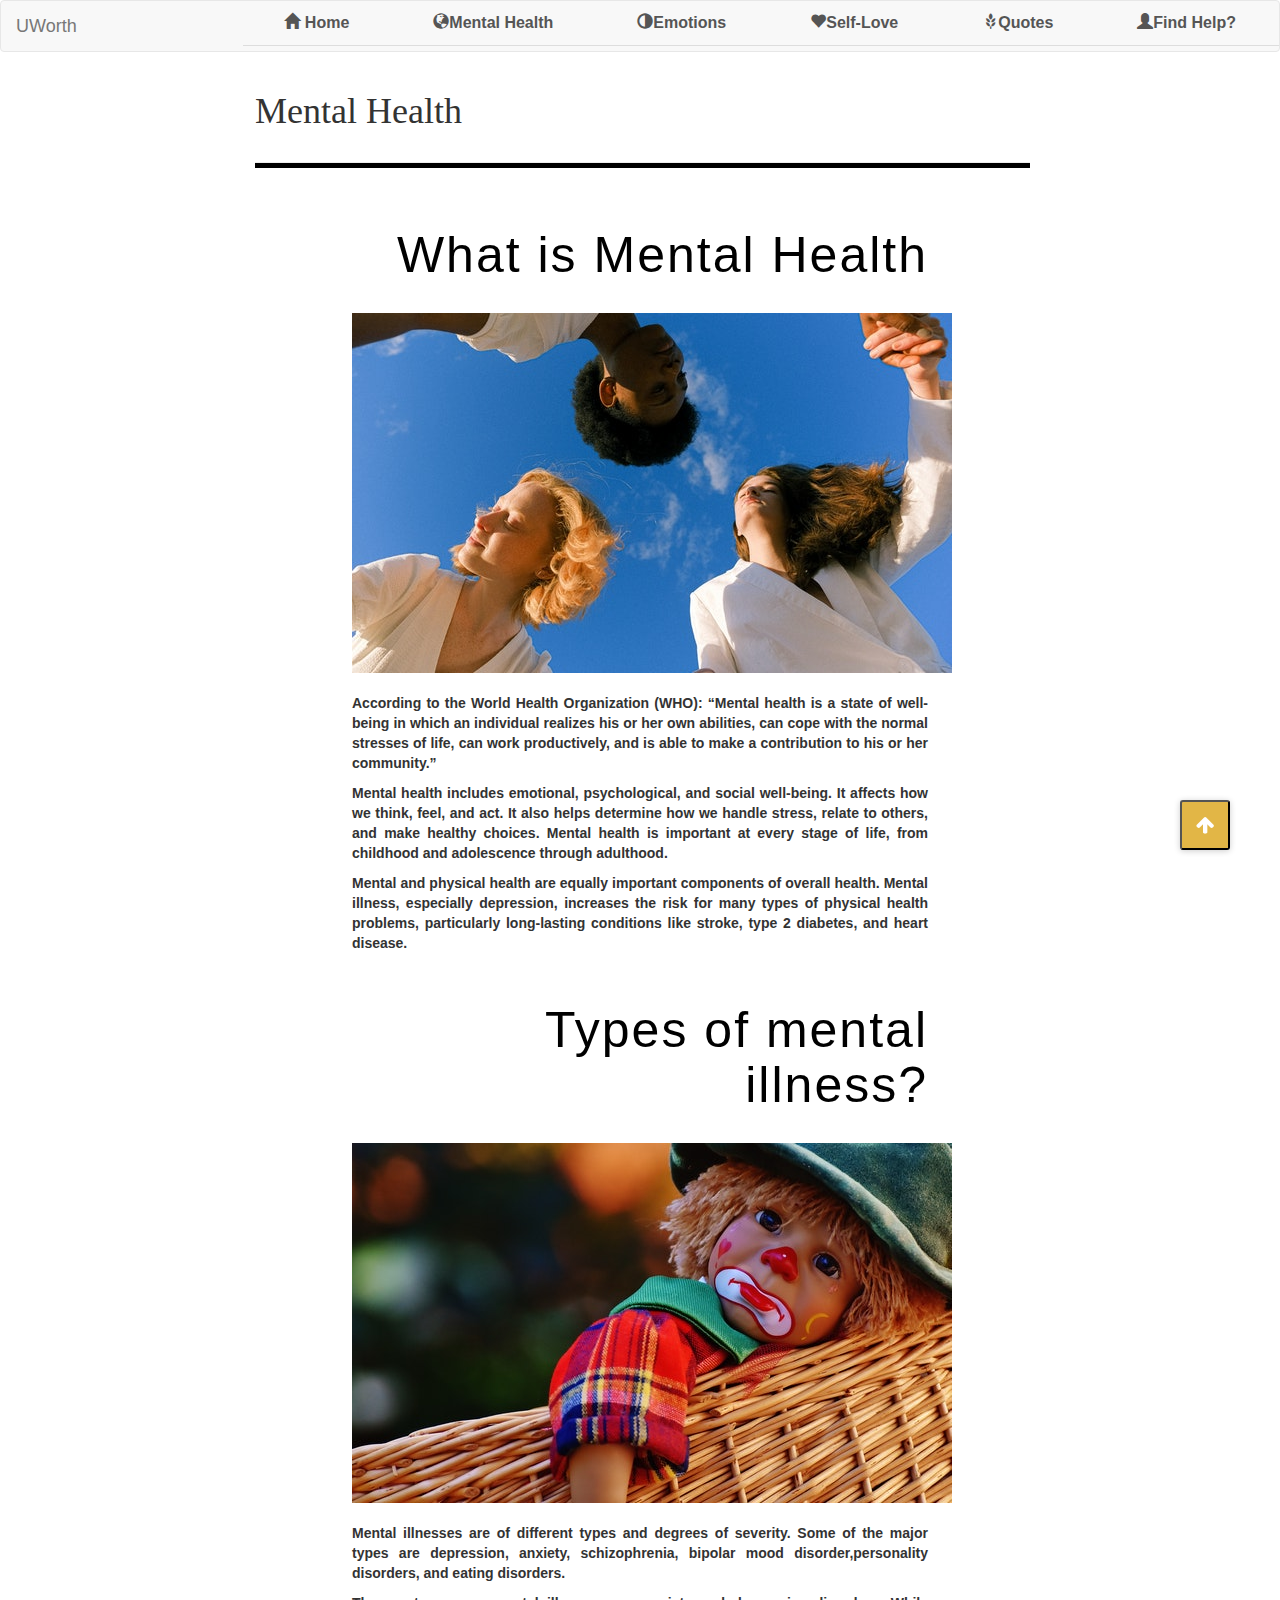
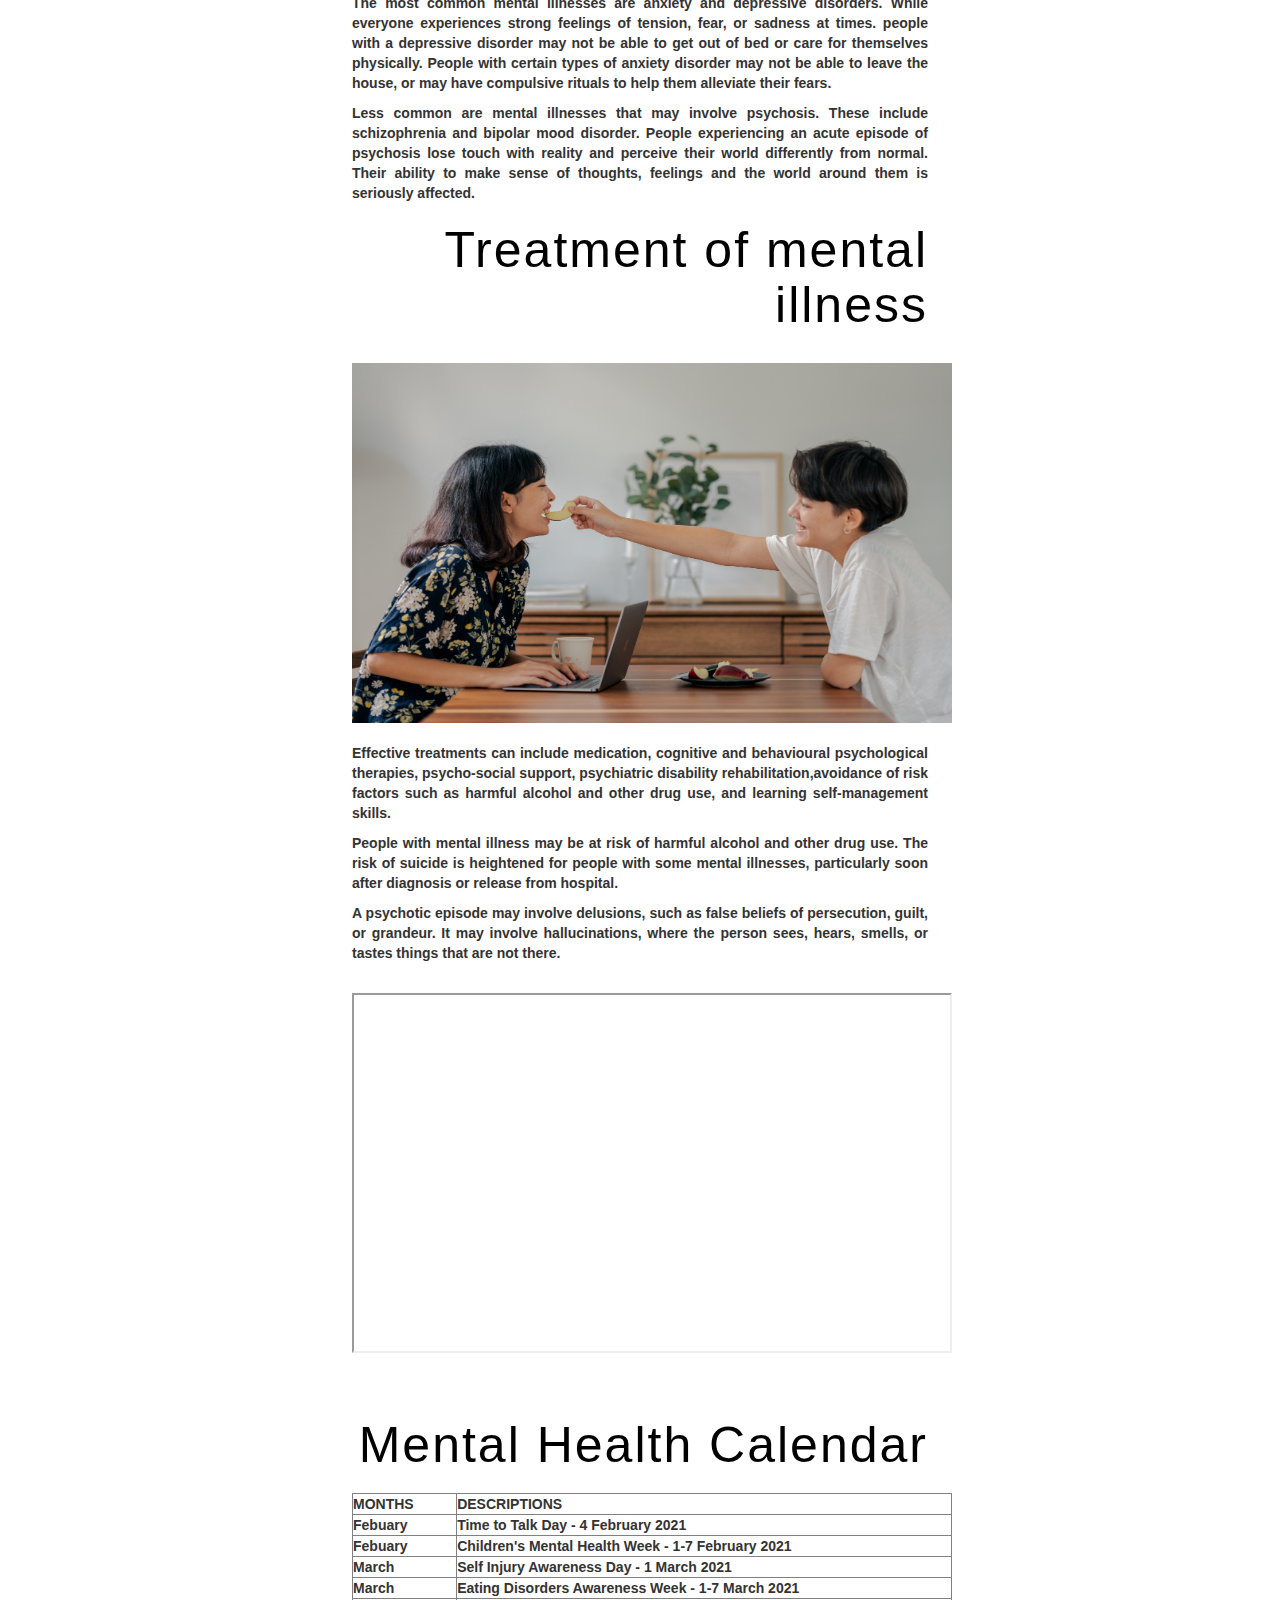
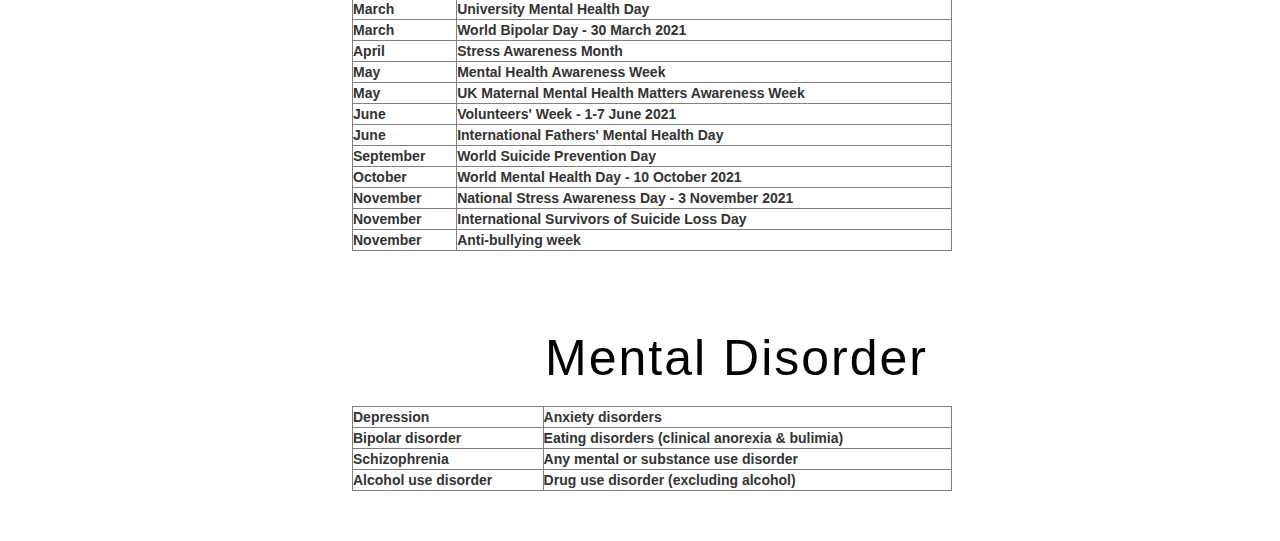
<file: menu1.html>
<!DOCTYPE html>
<html>
<head>
	<title></title>
	<link rel="stylesheet" href="style.css">
 	<meta charset="utf-8">
	<meta name="viewport" content="width=device-width, initial-scale=1">
 	<link rel="stylesheet" href="https://cdnjs.cloudflare.com/ajax/libs/font-awesome/4.7.0/css/font-awesome.min.css">
	<link rel="stylesheet" href="https://maxcdn.bootstrapcdn.com/bootstrap/3.4.1/css/bootstrap.min.css">
    <script src="https://ajax.googleapis.com/ajax/libs/jquery/3.5.1/jquery.min.js"></script>
  	<script src="https://maxcdn.bootstrapcdn.com/bootstrap/3.4.1/js/bootstrap.min.js"></script>
</head>
<body>

<nav class="navbar navbar-default">

  <div class="navbar-header">
    <a href="index.html" class="navbar-brand">UWorth</a>

    <button type="button" class="navbar-toggle" 
            data-toggle="collapse" data-target="#mynav">
        <span class="icon-bar"></span>
        <span class="icon-bar"></span>
        <span class="icon-bar"></span>
    </button>
  </div>
  
  <!-- 選單 -->
  <div id="mynav" class="navbar-collapse collapse">
    <ul class=" nav nav-tabs navbar-right">
      
    	<li class="nav-item">
      		<a class="nav-link active" href="index.html"><!-- 選單項目 1 -->
      			<span class="glyphicon glyphicon-home"></span> Home</a></li>
      	<li class="nav-item">
      		<a class="nav-link" href="menu1.html"><!-- 選單項目 2 -->
      			<span class="glyphicon glyphicon-globe"></span>Mental Health</a></li>
      	<li class="nav-item">
      		<a class="nav-link" href="menu2.html"><!-- 選單項目 3 -->
      			<span class="glyphicon glyphicon-adjust"></span>Emotions</a></li>
      	<li class="nav-item">
      		<a class="nav-link" href="menu3.html"><!-- 選單項目 3 -->
      			<span class="glyphicon glyphicon-heart"></span>Self-Love</a></li>
      	<li class="nav-item">
      		<a class="nav-link" href="menu4.html"><!-- 選單項目 3 -->
      			<span class="glyphicon glyphicon-grain"></span>Quotes</a></li>
      	<li class="nav-item">
      		<a class="nav-link" href="menu5.html"><!-- 選單項目 3 -->
      			<span class="glyphicon glyphicon-user"></span>Find Help?</a></li>
    </ul>
  </div>
</nav>
<!--yuhuuu slide-->

<section class="mentalhealth">
	<div class="container">
		<section class="border">
			<h1>Mental Health</h1>
		</section> 
		<hr>
		<div class="paragraph1">
		<h3>What is Mental Health</h3>
		<img src="media/mentalhealth4.jpg">

		<p>
			According to the World Health Organization (WHO):
			“Mental health is a state of well-being in which an individual realizes his or her own abilities, can cope with the normal stresses of life, can work productively, and is able to make a contribution to his or her community.”


		</p>
		<p>
			Mental health includes emotional, psychological, and social well-being. It affects how we think, feel, and act. It also helps determine how we handle stress, relate to others, and make healthy choices. Mental health is important at every stage of life, from childhood and adolescence through adulthood.
		</p>
		<p>
			Mental and physical health are equally important components of overall health.  Mental illness, especially depression, increases the risk for many types of physical health problems, particularly long-lasting conditions like stroke, type 2 diabetes, and heart disease. 
		</p>
		<br>
		<h3>Types of mental illness?</h3>
		<img src="media/mentalhealth2.jpg">

		<p>
			Mental illnesses are of different types and degrees of severity. Some of the major types are depression, anxiety, schizophrenia, bipolar mood disorder,personality disorders, and eating disorders.
		</p>
		<p>
			The most common mental illnesses are anxiety and depressive disorders. While everyone experiences strong feelings of tension, fear, or sadness at times. people with a depressive disorder may not be able to get out of bed or care for themselves physically. People with certain types of anxiety disorder may not be able to leave the house, or may have compulsive rituals to help them alleviate their fears.
		</p>
		<p>
			Less common are mental illnesses that may involve psychosis. These include schizophrenia and bipolar mood disorder. People experiencing an acute episode of psychosis lose touch with reality and perceive their world differently from normal. Their ability to make sense of thoughts, feelings and the world around them is seriously affected.
		</p>
		<h3>Treatment of mental illness</h3>
		<img src="media/mentalhealth3.jpg">

		<p>
			Effective treatments can include medication, cognitive and behavioural psychological therapies, psycho-social support, psychiatric disability rehabilitation,avoidance of risk factors such as harmful alcohol and other drug use, and learning self-management skills.
		</p>
		<p>
			People with mental illness may be at risk of harmful alcohol and other drug use. The risk of suicide is heightened for people with some mental illnesses, particularly soon after diagnosis or release from hospital.
		</p>
		<p>
			A psychotic episode may involve delusions, such as false beliefs of persecution, guilt, or grandeur. It may involve hallucinations, where the person sees, hears, smells, or tastes things that are not there.
		</p>
		<br>
		<iframe width="600" height="360" src="https://www.youtube.com/embed/G0zJGDokyWQ" ></iframe>
		<br><br><br>
		<h3>Mental Health Calendar</h3>


		<table class="unstyledTable" border="1">
		<thead>
		<tr>
		<th>MONTHS</th>
		<th>DESCRIPTIONS</th>
		</tr>
		</thead>
		
		<tr>
		<td><span>Febuary</span></td>
		<td><span>Time to Talk Day - 4 February 2021</span></td>
		</tr>
		<tr>
		<td><span>Febuary</span></td>
		<td><span>Children's Mental Health Week - 1-7 February 2021</span></td>
		</tr>
		<tr>
		<td><span>March</span></td>
		<td><span>Self Injury Awareness Day - 1 March 2021</span></td>
		</tr>
		<tr>
		<td><span>March</span></td>
		<td><span>Eating Disorders Awareness Week - 1-7 March 2021</span></td>
		</tr>
		<tr>
		<td><span>March</span></td>
		<td><span>University Mental Health Day</span></td>
		</tr>
		<tr>
		<td><span>March</span></td>
		<td><span>World Bipolar Day - 30 March 2021</span></td>
		</tr>
		<tr>
		<td><span>April</span></td>
		<td><span>Stress Awareness Month</span></td>
		</tr>
		<tr>
		<td><span>May</span></td>
		<td><span>Mental Health Awareness Week</span></td>
		</tr>

		<tr>
		<td><span>May</span></td>
		<td><span>UK Maternal Mental Health Matters Awareness Week</span></td>
		</tr>

		<tr>
		<td><span>June</span></td>
		<td><span>Volunteers' Week - 1-7 June 2021</span></td>
		</tr>
		<tr>
		<td><span>June</span></td>
		<td><span>International Fathers' Mental Health Day</span></td>
		</tr>
		<tr>
		<td><span>September</span></td>
		<td><span>World Suicide Prevention Day</span></td>
		</tr>
		<tr>
		<td><span>October</span></td>
		<td><span>World Mental Health Day - 10 October 2021</span></td>
		</tr>
		<tr>
		<td><span>November</span></td>
		<td><span>National Stress Awareness Day - 3 November 2021</span></td>
		</tr>
		<tr>
		<td><span>November</span></td>
		<td><span>International Survivors of Suicide Loss Day</span></td>
		</tr>

		<tr>
		<td><span>November</span></td>
		<td><span>Anti-bullying week</span></td>
		</tr>

		</table>

		<br><br><br>
		<h3>Mental Disorder</h3>
		<table class="unstyledTable" border="1">
		
		
		<tr>
		<td><span>Depression</span></td>
		<td><span>Anxiety disorders</span></td>
		</tr>
		<tr>
		<td><span>Bipolar disorder</span></td>
		<td><span>Eating disorders
(clinical anorexia & bulimia)</span></td>
		</tr>
		<tr>
		<td><span>Schizophrenia</span></td>
		<td><span>Any mental or substance use disorder</span></td>
		</tr>
		<tr>
		<td><span>Alcohol use disorder</span></td>
		<td><span>Drug use disorder (excluding alcohol)</span></td>
		</tr>
		
		</table>

		</div>	
	</div>
</section>
<button id="scroll-btn">
	<i class="fa fa-arrow-up" aria-hidden="true"></i>

</button>
<script>
	//SCROLL UP
	const btnScrollToTop=document.querySelector("#scroll-btn");

	btnScrollToTop.addEventListener("click", function(){

		window.scrollTo({
			top:0, 
			left:0, 
			behavior:"smooth"
		});
	});
</script>


</body>
</html>
</file>
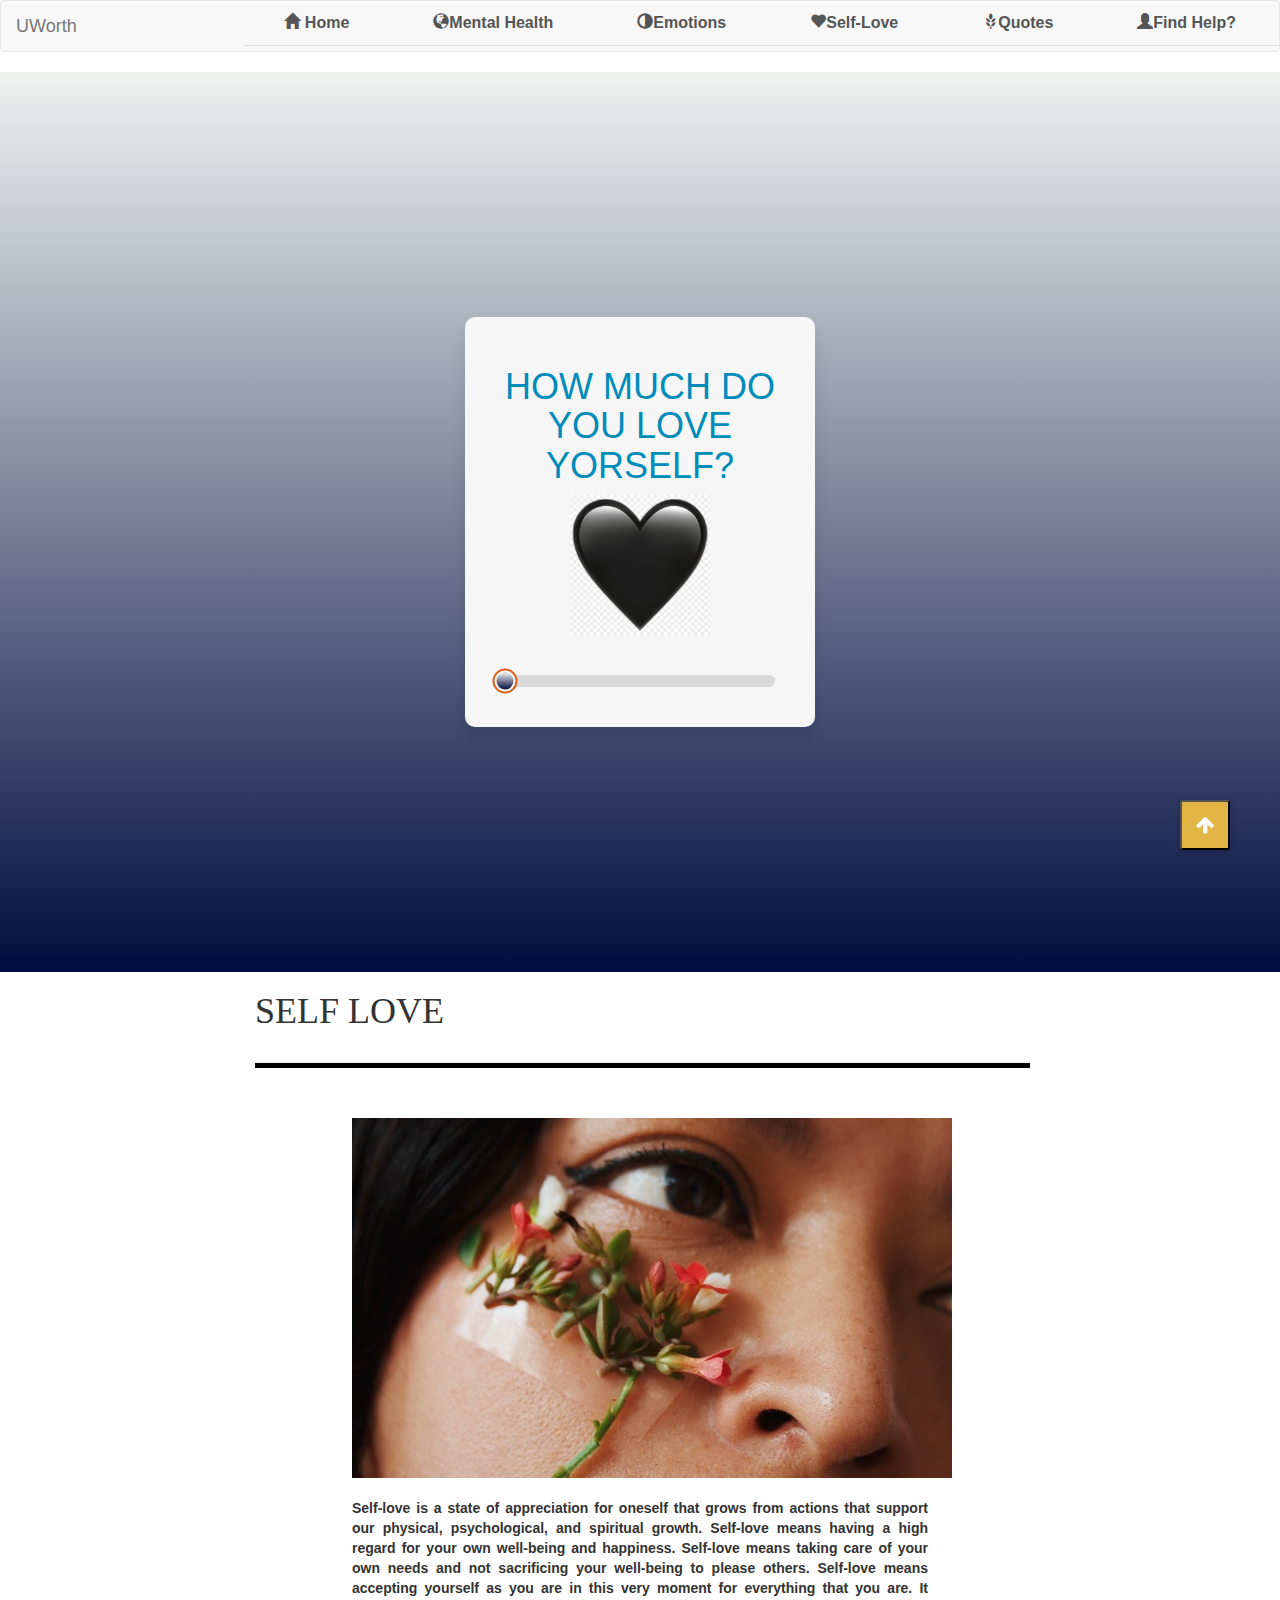
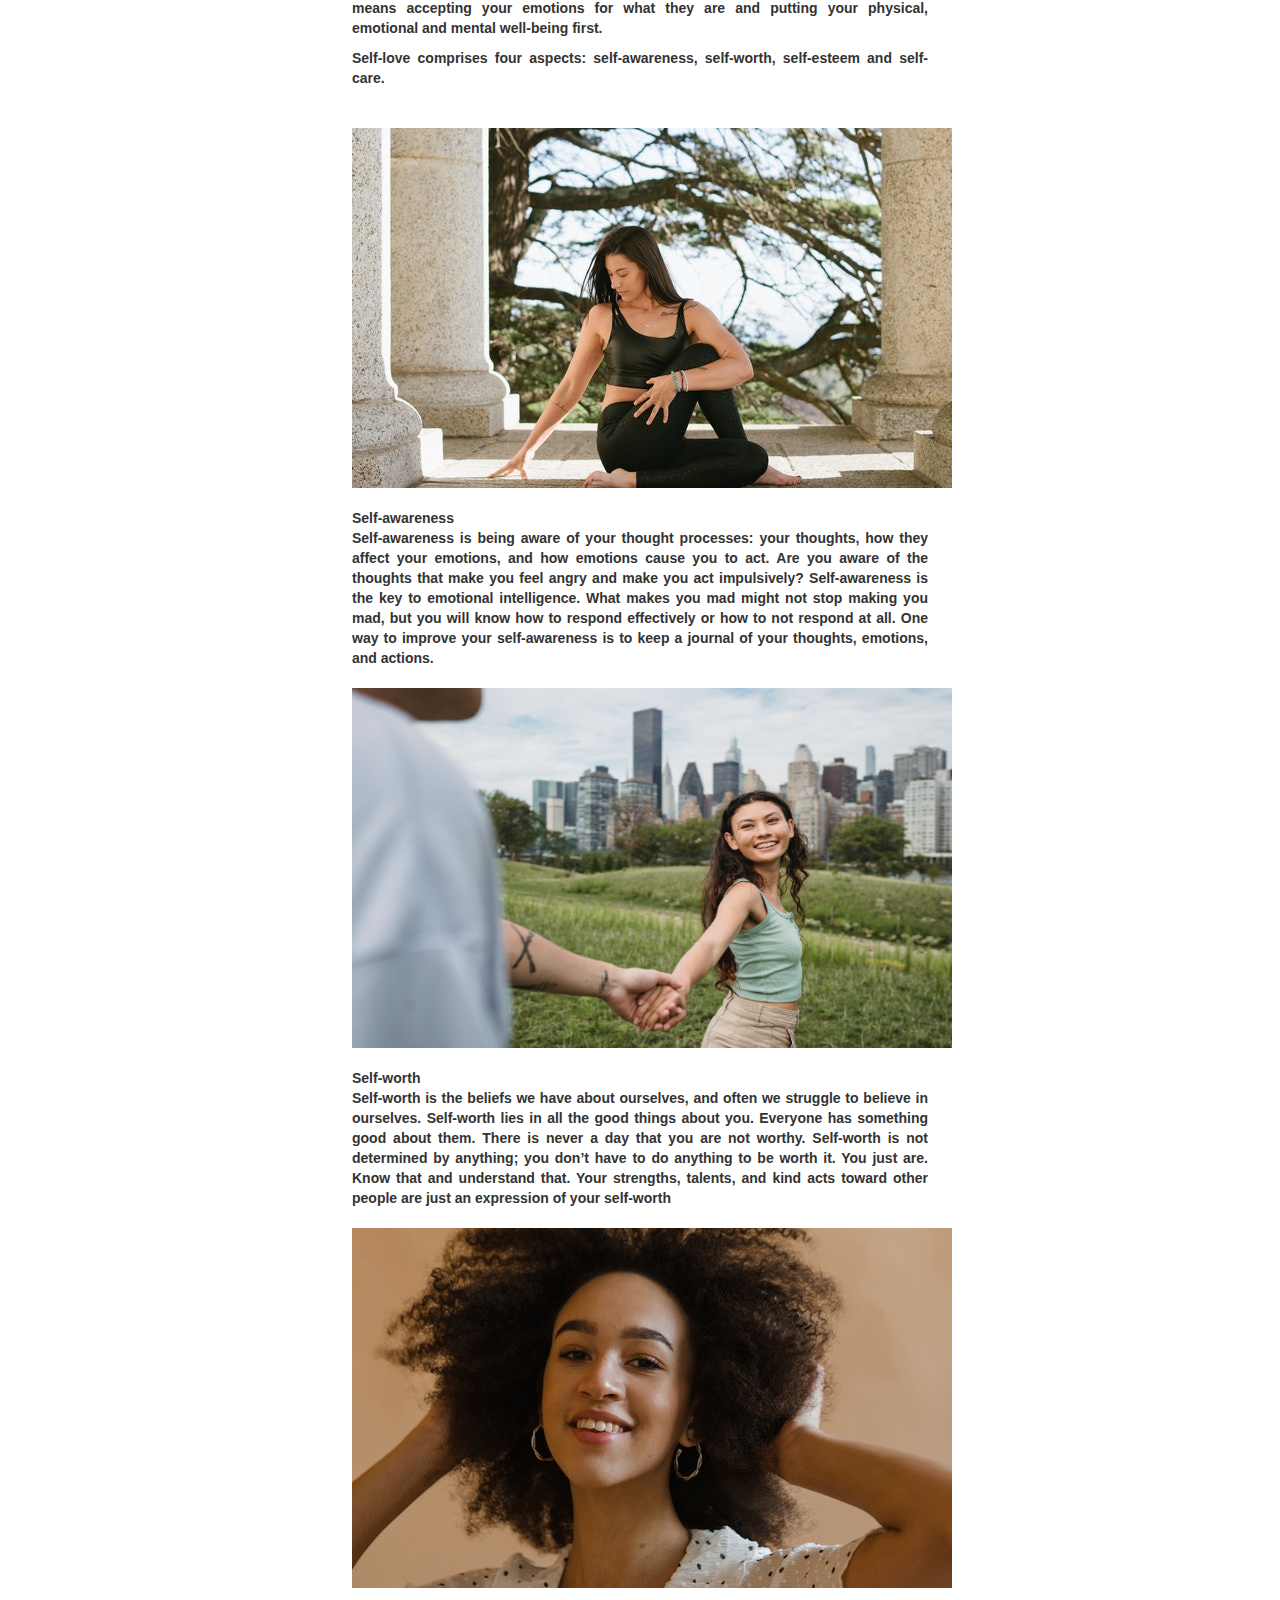
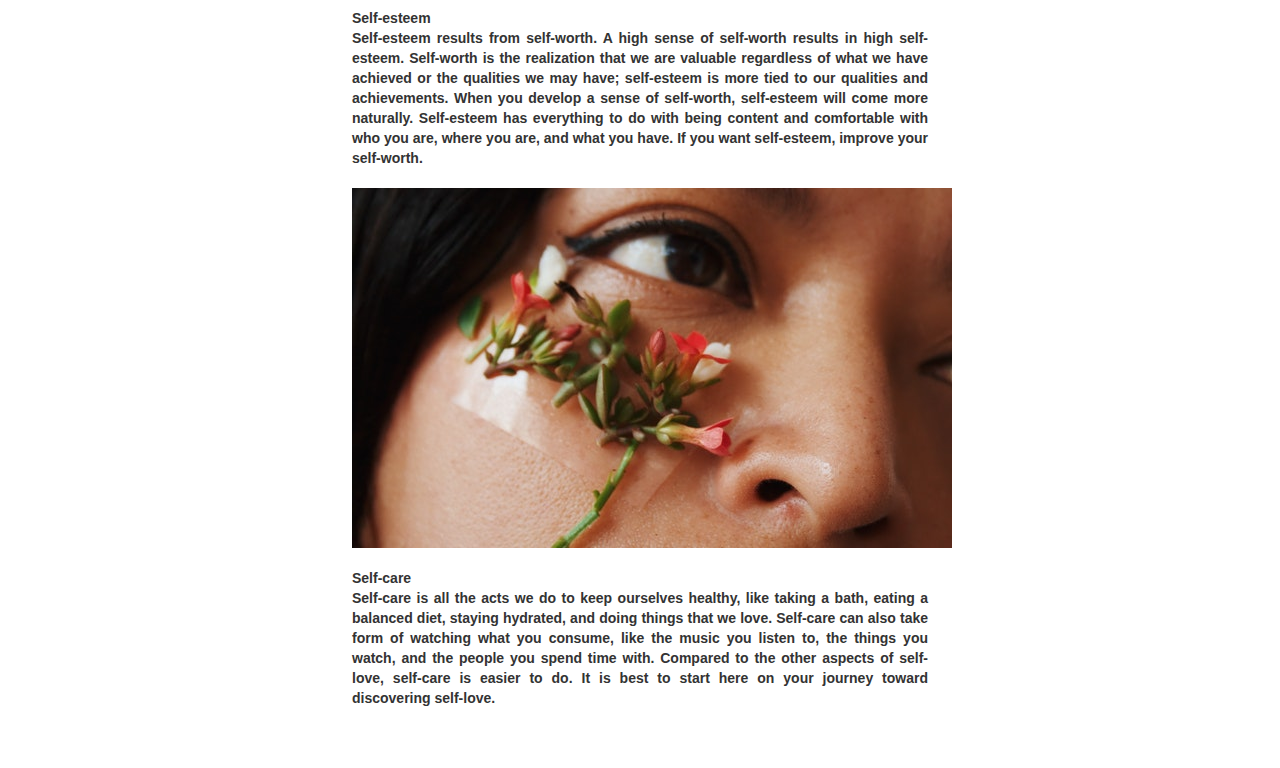
<file: menu3.html>
<!DOCTYPE html>
<html>
<head>
  <title></title>
  <link rel="stylesheet" href="style.css">
  <meta charset="utf-8">
  <meta name="viewport" content="width=device-width, initial-scale=1">
  <link rel="stylesheet" href="https://cdnjs.cloudflare.com/ajax/libs/font-awesome/4.7.0/css/font-awesome.min.css">
  <link rel="stylesheet" href="https://maxcdn.bootstrapcdn.com/bootstrap/3.4.1/css/bootstrap.min.css">
  <script src="https://ajax.googleapis.com/ajax/libs/jquery/3.5.1/jquery.min.js"></script>
  <script src="https://maxcdn.bootstrapcdn.com/bootstrap/3.4.1/js/bootstrap.min.js"></script>
</head>
<body>

<nav class="navbar navbar-default">
  <!-- 選單表頭區塊 -->
  <div class="navbar-header">
    <a href="index.html" class="navbar-brand">UWorth</a>
    <!-- 按鈕 -->
    <button type="button" class="navbar-toggle" 
            data-toggle="collapse" data-target="#mynav">
        <span class="icon-bar"></span>
        <span class="icon-bar"></span>
        <span class="icon-bar"></span>
    </button>
  </div>
  
  <!-- 選單 -->
  <div id="mynav" class="navbar-collapse collapse">
    <ul class=" nav nav-tabs navbar-right">
      
    	<li class="nav-item">
          <a class="nav-link active" href="index.html"><!-- 選單項目 1 -->
            <span class="glyphicon glyphicon-home"></span> Home</a></li>
        <li class="nav-item">
          <a class="nav-link" href="menu1.html"><!-- 選單項目 2 -->
            <span class="glyphicon glyphicon-globe"></span>Mental Health</a></li>
        <li class="nav-item">
          <a class="nav-link" href="menu2.html"><!-- 選單項目 3 -->
            <span class="glyphicon glyphicon-adjust"></span>Emotions</a></li>
        <li class="nav-item">
          <a class="nav-link" href="menu3.html"><!-- 選單項目 3 -->
            <span class="glyphicon glyphicon-heart"></span>Self-Love</a></li>
        <li class="nav-item">
          <a class="nav-link" href="menu4.html"><!-- 選單項目 3 -->
            <span class="glyphicon glyphicon-grain"></span>Quotes</a></li>
        <li class="nav-item">
          <a class="nav-link" href="menu5.html"><!-- 選單項目 3 -->
            <span class="glyphicon glyphicon-user"></span>Find Help?</a></li>
    </ul>
  </div>
</nav>
<!--yuhuuu slide-->

<!--slider-->
<section class="body">
  <div class="wrapper">
          <h1>How much do you love yorself?</h1>
    <div class="section">
      <ul class="emojis">
        <li class="slide-emoji"><img src="media/emoji-1.png" alt=""></li>
        <li><img src="media/emoji-2.jpg" alt=""></li>
        <li><img src="media/emoji-3.png" alt=""></li>
        <li><img src="media/emoji-4.png" alt=""></li>
        <li><img src="media/emoji-5.png" alt=""></li>
      </ul>
    </div>
    <div class="slider">
      <div class="thumb"><span></span></div>
      <div class="progress-bar"></div>
      <input type="range" min="0" value="0" max="100">
    </div>
  </div>
</section>
<!-- slider end-->

<!--text start-->
 <section class="mentalhealth">
  <div class="container">
    <section class="border">
      <h1>SELF LOVE </h1>
    </section> 
    <hr>
    <div class="paragraph1">
    <img src="media/selflove1.jpg">
    <p>
      Self-love is a state of appreciation for oneself that grows from actions that support our physical, psychological, and spiritual growth. Self-love means having a high regard for your own well-being and happiness. Self-love means taking care of your own needs and not sacrificing your well-being to please others. Self-love means accepting yourself as you are in this very moment for everything that you are. It means accepting your emotions for what they are and putting your physical, emotional and mental well-being first.
    </p>    

    <p>
      Self-love comprises four aspects: self-awareness, self-worth, self-esteem and self-care.
      <br><br>
    </p>
    <img src="media/selflove2.jpg">
    

    <p>
      Self-awareness <br>
      Self-awareness is being aware of your thought processes: your thoughts, how they affect your emotions, and how emotions cause you to act. Are you aware of the thoughts that make you feel angry and make you act impulsively? Self-awareness is the key to emotional intelligence. What makes you mad might not stop making you mad, but you will know how to respond effectively or how to not respond at all. One way to improve your self-awareness is to keep a journal of your thoughts, emotions, and actions.
    </p>
    <img src="media/selflove3.jpg">

    <p>
      Self-worth <br>
      Self-worth is the beliefs we have about ourselves, and often we struggle to believe in ourselves. Self-worth lies in all the good things about you. Everyone has something good about them. There is never a day that you are not worthy. Self-worth is not determined by anything; you don’t have to do anything to be worth it. You just are. Know that and understand that. Your strengths, talents, and kind acts toward other people are just an expression of your self-worth
    </p>
    <img src="media/selflove4.jpg">

    <p>
      Self-esteem <br>
      Self-esteem results from self-worth. A high sense of self-worth results in high self-esteem. Self-worth is the realization that we are valuable regardless of what we have achieved or the qualities we may have; self-esteem is more tied to our qualities and achievements. When you develop a sense of self-worth, self-esteem will come more naturally. Self-esteem has everything to do with being content and comfortable with who you are, where you are, and what you have. If you want self-esteem, improve your self-worth.      
    </p>
    <img src="media/selflove1.jpg">

    <p>
      Self-care <br>
      Self-care is all the acts we do to keep ourselves healthy, like taking a bath, eating a balanced diet, staying hydrated, and doing things that we love. Self-care can also take form of watching what you consume, like the music you listen to, the things you watch, and the people you spend time with. Compared to the other aspects of self-love, self-care is easier to do. It is best to start here on your journey toward discovering self-love.

    </p>
    </div>
  </div>
</section>

<!--text end-->

<button id="scroll-btn">
  <i class="fa fa-arrow-up" aria-hidden="true"></i>

</button>
<script>
  //SCROLL UP
  const btnScrollToTop=document.querySelector("#scroll-btn");

  btnScrollToTop.addEventListener("click", function(){

    window.scrollTo({
      top:0, 
      left:0, 
      behavior:"smooth"
    });
  });
</script>


<script>
    const body = document.querySelector(".body");
    const emoji = document.querySelector(".slide-emoji");
    const input = document.querySelector("input");
    const bar = document.querySelector(".progress-bar");
    const thumb = document.querySelector(".thumb");
    input.oninput = ()=>{
      let sliderValue = input.value;
      thumb.style.left = sliderValue + '%';
      bar.style.width = sliderValue + '%';
      if(sliderValue < 20){
        emoji.style.marginTop = "0px";
        body.classList.add("angry");
        body.classList.remove("confuse");
        body.classList.remove("like");
      }
      if(sliderValue >= 20){
        emoji.style.marginTop = "-140px";
        body.classList.add("confuse");
        body.classList.remove("angry");
        body.classList.remove("like");
      }
      if(sliderValue >= 40){
        emoji.style.marginTop = "-280px";
      }
      if(sliderValue >= 60){
        emoji.style.marginTop = "-420px";
        body.classList.add("like");
        body.classList.remove("confuse");
        body.classList.remove("angry");
      }
      if(sliderValue >= 80){
        emoji.style.marginTop = "-560px";
      }
    }
  </script>

</body>
</html>
</file>
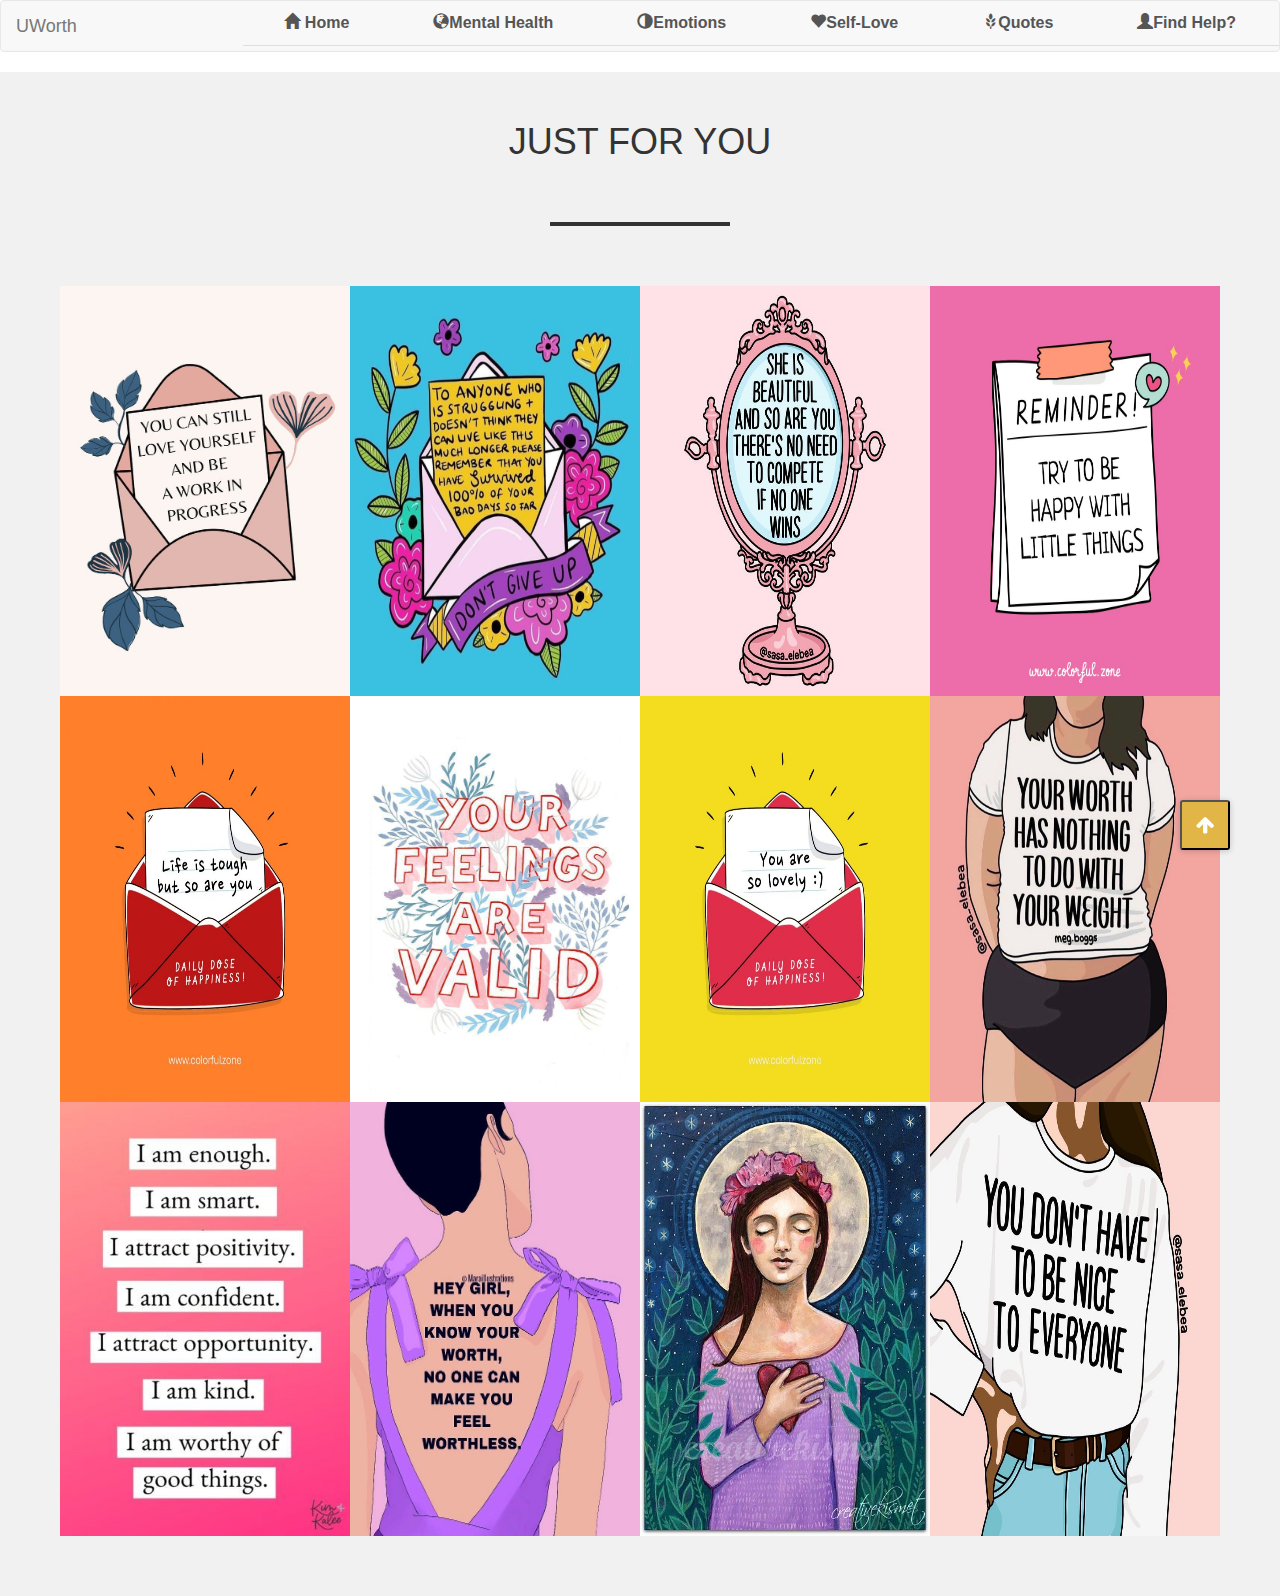
<file: menu4.html>
<!DOCTYPE html>
<html>
<head>
	<title></title>
	<link rel="stylesheet" href="style.css">
  <meta charset="utf-8">
  <meta name="viewport" content="width=device-width, initial-scale=1">
  <link rel="stylesheet" href="https://cdnjs.cloudflare.com/ajax/libs/font-awesome/4.7.0/css/font-awesome.min.css">
  <link rel="stylesheet" href="https://maxcdn.bootstrapcdn.com/bootstrap/3.4.1/css/bootstrap.min.css">
  <script src="https://ajax.googleapis.com/ajax/libs/jquery/3.5.1/jquery.min.js"></script>
  <script src="https://maxcdn.bootstrapcdn.com/bootstrap/3.4.1/js/bootstrap.min.js"></script>
</head>
<body>

<nav class="navbar navbar-default">
  <!-- 選單表頭區塊 -->
  <div class="navbar-header">
    <a href="index.html" class="navbar-brand">UWorth</a>
    <!-- 按鈕 -->
    <button type="button" class="navbar-toggle" 
            data-toggle="collapse" data-target="#mynav">
        <span class="icon-bar"></span>
        <span class="icon-bar"></span>
        <span class="icon-bar"></span>
    </button>
  </div>
  
  <!-- 選單 -->
  <div id="mynav" class="navbar-collapse collapse">
    <ul class=" nav nav-tabs navbar-right">
      
    <li class="nav-item">
          <a class="nav-link active" href="index.html"><!-- 選單項目 1 -->
            <span class="glyphicon glyphicon-home"></span> Home</a></li>
        <li class="nav-item">
          <a class="nav-link" href="menu1.html"><!-- 選單項目 2 -->
            <span class="glyphicon glyphicon-globe"></span>Mental Health</a></li>
        <li class="nav-item">
          <a class="nav-link" href="menu2.html"><!-- 選單項目 3 -->
            <span class="glyphicon glyphicon-adjust"></span>Emotions</a></li>
        <li class="nav-item">
          <a class="nav-link" href="menu3.html"><!-- 選單項目 3 -->
            <span class="glyphicon glyphicon-heart"></span>Self-Love</a></li>
        <li class="nav-item">
          <a class="nav-link" href="menu4.html"><!-- 選單項目 3 -->
            <span class="glyphicon glyphicon-grain"></span>Quotes</a></li>
        <li class="nav-item">
          <a class="nav-link" href="menu5.html"><!-- 選單項目 3 -->
            <span class="glyphicon glyphicon-user"></span>Find Help?</a></li>
    </ul>
  </div>
</nav>
<!--yuhuuu slide-->


<div class="gallery-box" >
  <div class="inner-gallery">
    <h1>JUST FOR YOU</h1>
    <div class="border"></div>
    <div class="gallery">
       <a href="media/2.jpg" class="image">
        <img src="media/9.jpg" alt="">
      </a>
       <a href="media/2.jpg" class="image">
        <img src="media/10.jpg" alt="">
      </a>
       <a href="media/2.jpg" class="image">
        <img src="media/11.jpg" alt="">
      </a>
       <a href="media/2.jpg" class="image">
        <img src="media/12.jpg" alt="">
      </a>

      <a href="media/2.jpg" class="image">
        <img src="media/1.jpg" alt="">
      </a>
      <a href="media/2.jpg" class="image">
        <img src="media/3.jpg" alt="">
      </a>
      <a href="media/2.jpg" class="image">
        <img src="media/2.jpg" alt="">
      </a>
      <a href="media/2.jpg" class="image">
        <img src="media/5.jpg" alt="">
      </a>
      <a href="media/2.jpg" class="image">
        <img src="media/4.jpg" alt="">
      </a>
      <a href="media/2.jpg" class="image">
        <img src="media/6.jpg" alt="">
      </a>
      <a href="media/2.jpg" class="image">
        <img src="media/8.jpg" alt="">
      </a>
      <a href="media/2.jpg" class="image">
        <img src="media/7.jpg" alt="">
      </a>
      
    </div>
  </div>
</div>
<button id="scroll-btn">
  <i class="fa fa-arrow-up" aria-hidden="true"></i>

</button>
<script>
  //SCROLL UP
  const btnScrollToTop=document.querySelector("#scroll-btn");

  btnScrollToTop.addEventListener("click", function(){

    window.scrollTo({
      top:0, 
      left:0, 
      behavior:"smooth"
    });
  });
</script>

<script type="text/javascript">
  $(".gallery").magnificPopup({
    delegate: 'a',
    type: 'image',
    gallery:{
      enabled: true
    }
  })

</script>

</body>
</html>
</file>
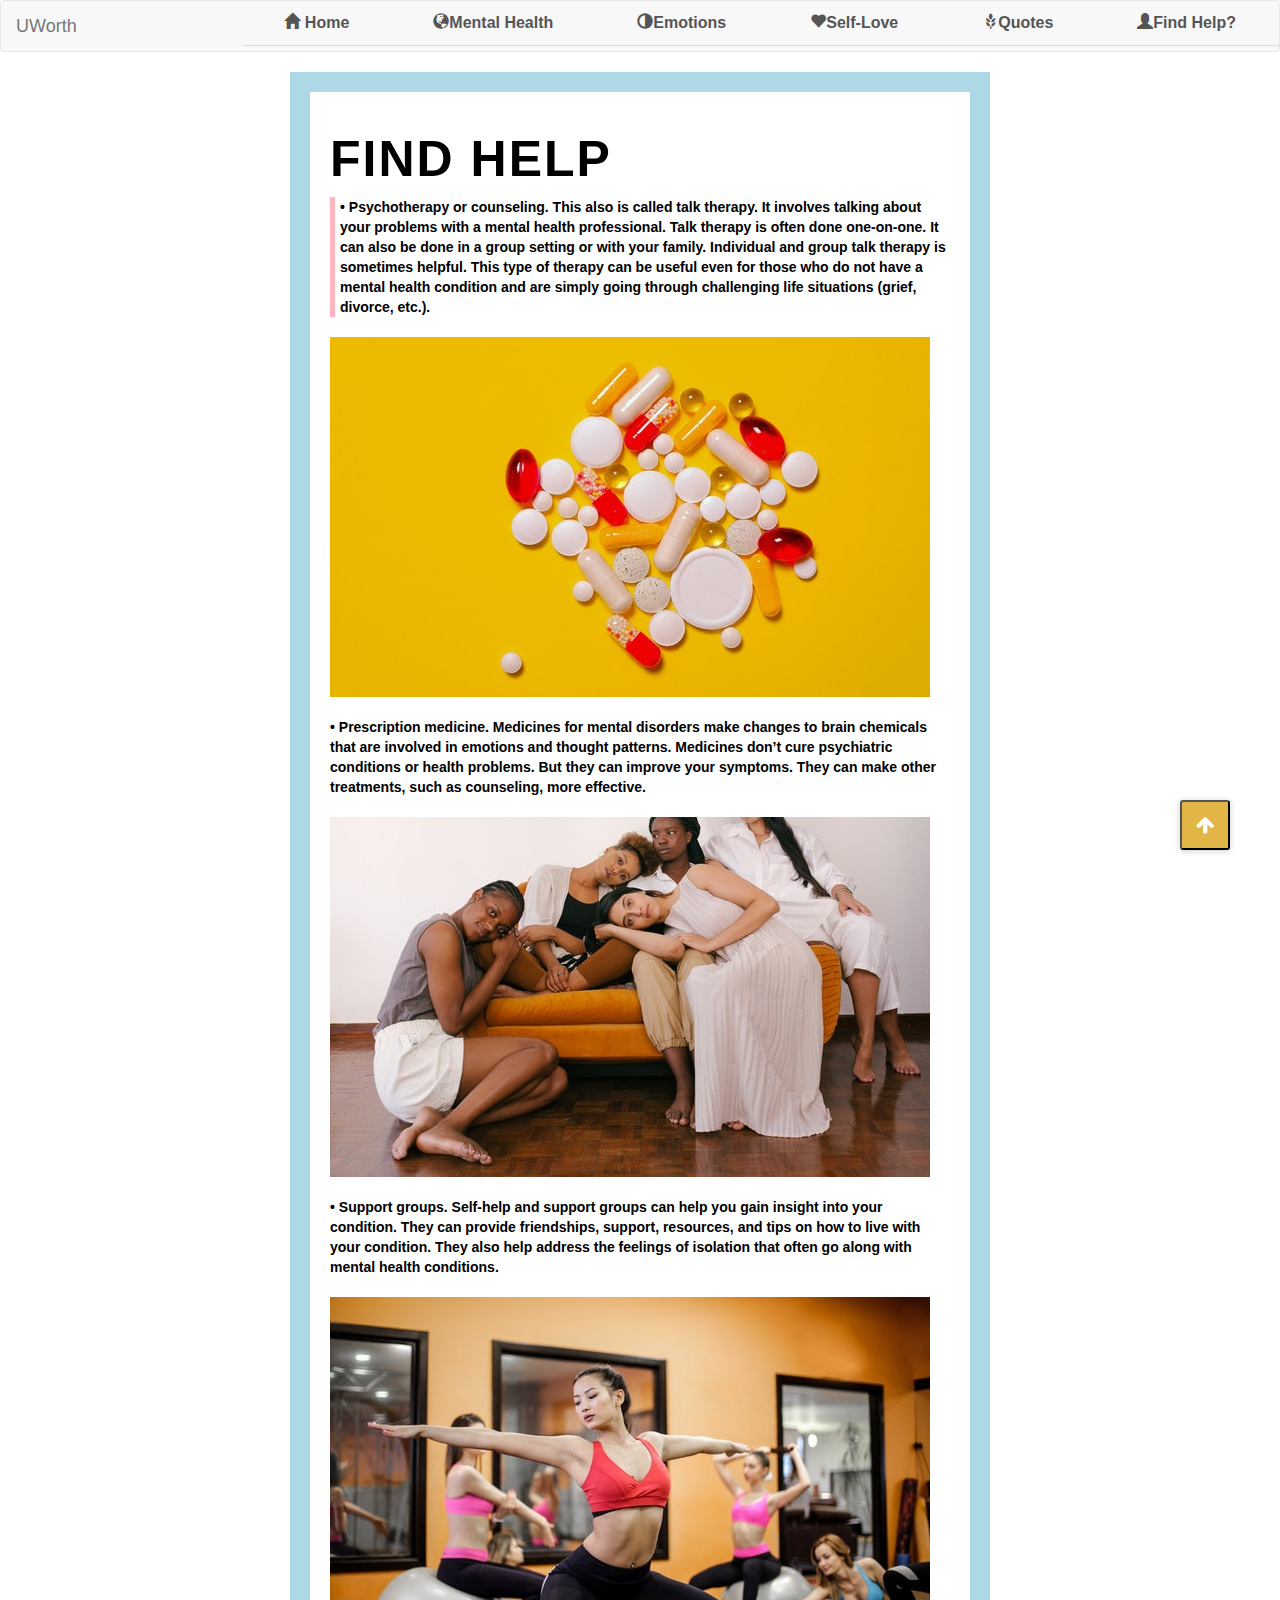
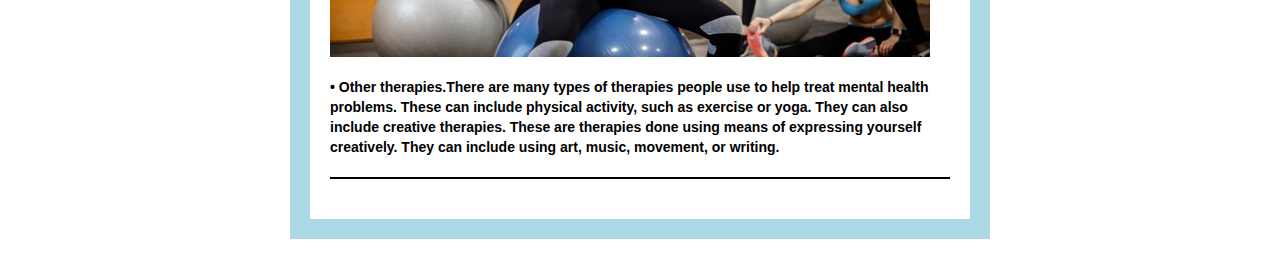
<file: menu5.html>
<!DOCTYPE html>
<html>
<head>
	<title></title>
	<link rel="stylesheet" href="style.css">
  <meta charset="utf-8">
  <meta name="viewport" content="width=device-width, initial-scale=1">
  <link rel="stylesheet" href="https://cdnjs.cloudflare.com/ajax/libs/font-awesome/4.7.0/css/font-awesome.min.css">
  <link rel="stylesheet" href="https://maxcdn.bootstrapcdn.com/bootstrap/3.4.1/css/bootstrap.min.css">
  <script src="https://ajax.googleapis.com/ajax/libs/jquery/3.5.1/jquery.min.js"></script>
  <script src="https://maxcdn.bootstrapcdn.com/bootstrap/3.4.1/js/bootstrap.min.js"></script>
</head>
<body>

<nav class="navbar navbar-default">
  <!-- 選單表頭區塊 -->
  <div class="navbar-header">
    <a href="index.html" class="navbar-brand">UWorth</a>
    <!-- 按鈕 -->
    <button type="button" class="navbar-toggle" 
            data-toggle="collapse" data-target="#mynav">
        <span class="icon-bar"></span>
        <span class="icon-bar"></span>
        <span class="icon-bar"></span>
    </button>
  </div>
  
  <!-- 選單 -->
  <div id="mynav" class="navbar-collapse collapse">
    <ul class=" nav nav-tabs navbar-right">
      
    	<li class="nav-item">
          <a class="nav-link active" href="index.html"><!-- 選單項目 1 -->
            <span class="glyphicon glyphicon-home"></span> Home</a></li>
        <li class="nav-item">
          <a class="nav-link" href="menu1.html"><!-- 選單項目 2 -->
            <span class="glyphicon glyphicon-globe"></span>Mental Health</a></li>
        <li class="nav-item">
          <a class="nav-link" href="menu2.html"><!-- 選單項目 3 -->
            <span class="glyphicon glyphicon-adjust"></span>Emotions</a></li>
        <li class="nav-item">
          <a class="nav-link" href="menu3.html"><!-- 選單項目 3 -->
            <span class="glyphicon glyphicon-heart"></span>Self-Love</a></li>
        <li class="nav-item">
          <a class="nav-link" href="menu4.html"><!-- 選單項目 3 -->
            <span class="glyphicon glyphicon-grain"></span>Quotes</a></li>
        <li class="nav-item">
          <a class="nav-link" href="menu5.html"><!-- 選單項目 3 -->
            <span class="glyphicon glyphicon-user"></span>Find Help?</a></li>
    </ul>
  </div>
</nav>
<!--yuhuuu slide-->

<div class="background5">
  <div class="content5">
    <h1>FIND HELP</h1>

    <p class="paragraph">
      &#8226; Psychotherapy or counseling. This also is called talk therapy. It involves talking about your problems with a mental health professional. Talk therapy is often done one-on-one. It can also be done in a group setting or with your family. Individual and group talk therapy is sometimes helpful. This type of therapy can be useful even for those who do not have a mental health condition and are simply going through challenging life situations (grief, divorce, etc.).
    </p>
    <img src="media/findhelp2.jpg">

    <p>
       &#8226; Prescription medicine. Medicines for mental disorders make changes to brain chemicals that are involved in emotions and thought patterns. Medicines don’t cure psychiatric conditions or health problems. But they can improve your symptoms. They can make other treatments, such as counseling, more effective. 
    </p>
    <img src="media/findhelp3.jpg">

    <p>
       &#8226; Support groups. Self-help and support groups can help you gain insight into your condition. They can provide friendships, support, resources, and tips on how to live with your condition. They also help address the feelings of isolation that often go along with mental health conditions.
    </p>
    <img src="media/findhelp4.jpg">

    <p>
       &#8226; Other therapies.There are many types of therapies people use to help treat mental health problems. These can include physical activity, such as exercise or yoga. They can also include creative therapies. These are therapies done using means of expressing yourself creatively. They can include using art, music, movement, or writing.
    </p>
    <hr>
  </div>
</div>
<button id="scroll-btn">
  <i class="fa fa-arrow-up" aria-hidden="true"></i>

</button>
<script>
  //SCROLL UP
  const btnScrollToTop=document.querySelector("#scroll-btn");

  btnScrollToTop.addEventListener("click", function(){

    window.scrollTo({
      top:0, 
      left:0, 
      behavior:"smooth"
    });
  });
</script>





<!-- 
<div id="findhelp">
  <h1>FIND HELP?</h1>
  <P>There are several types of treatment for mental health problems. They include:</P>
  &#8226; Psychotherapy or counseling. This also is called talk therapy. It involves talking about your problems with a mental health professional. Talk therapy is often done one-on-one. It can also be done in a group setting or with your family. Individual and group talk therapy is sometimes helpful. This type of therapy can be useful even for those who do not have a mental health condition and are simply going through challenging life situations (grief, divorce, etc.).
  <br><br>
  &#8226; Prescription medicine. Medicines for mental disorders make changes to brain chemicals that are involved in emotions and thought patterns. Medicines don’t cure psychiatric conditions or health problems. But they can improve your symptoms. They can make other treatments, such as counseling, more effective. 
  <br><br>
  &#8226; Support groups. Self-help and support groups can help you gain insight into your condition. They can provide friendships, support, resources, and tips on how to live with your condition. They also help address the feelings of isolation that often go along with mental health conditions.
  <br><br>
  &#8226; Other therapies.There are many types of therapies people use to help treat mental health problems. These can include physical activity, such as exercise or yoga. They can also include creative therapies. These are therapies done using means of expressing yourself creatively. They can include using art, music, movement, or writing.

</div>
 -->


<!-- <div id="content">
 <table class="unstyledTable" style="height: 500px;" width="800" border="1">
<thead>
<tr>
<th>head1</th>
<th>head2</th>
</tr>
</thead>
<tfoot>
<tr>
<td>&nbsp;</td>
<td>&nbsp;</td>
</tr>
</tfoot>
<tbody>
<tr>
<td><span>Accept yourself</span></td>
<td><span>We&rsquo;re all different, but the one thing we have in common is that none of us is perfect. Many different things, including our background, race, gender, religion and sexuality, make us who we are. Everyone has something to offer and everyone is entitled to respect, including you. Try not to be too hard on yourself.</span></td>
</tr>
<tr>
<td><span>Get involved</span></td>
<td><span>Meeting people and getting involved in new things can make all the difference for you and for others. Join a club, meet up with friends, do a course there are many things to do if you look around. Not only will you feel better, but you will benefit from supporting others too.</span></td>
</tr>
<tr>
<td><span>Keep active and exercise</span></td>
<td><span>Regular exercise can really help to give your mental health a boost. Find something you enjoy sport, swimming, walking, dancing or cycling and then just do it. It may be hard work, but it is worth the effort. Regular exercise can help you feel more positive.</span></td>
</tr>
<tr>
<td><span>Eat healthy</span></td>
<td><span>Having a balanced diet will not only help the way you feel, but it will also help the way you think. Try to eat regularly and aim to eat five portions of fruit and vegetables every day. Good food is essential for your mind and body to work properly.</span></td>
</tr>
<tr>
<td><span>Keep in contact</span></td>
<td><span>You don&rsquo;t have to be strong and struggle on alone. Friends are important, especially at difficult times, so it is good to keep up contact with them.</span></td>
</tr>
<tr>
<td><span>Relax</span></td>
<td><span>If too much busyness is getting you down, make time to relax. Fit things into your day that help you unwind, like listening to music, reading or watching films. Find something that you enjoy and that will work for you. Even 10 minutes of downtime during a busy day can make all the difference and help you manage stress better.</span></td>
</tr>
<tr>
<td><span>Express yourself</span></td>
<td><span>Our creativity often goes unnoticed, even by ourselves, much less given a regular outlet. Find a way to express your emotions and needs on a regular basis, such as journaling, blogging, painting, writing, or some other method.</span></td>
</tr>
<tr>
<td><span>Talk about it</span></td>
<td><span>Many of us can feel isolated and overwhelmed by problems sometimes. Talking about how you feel will help. Confide in someone you trust and if you feel there is nobody to talk to, call a suicide helpline or hotline in your community. Some people are comfortable just chatting with an online or real-life friend, but are embarrassed to start the conversation. You&rsquo;d be amazed at just how good you will feel if you can take that first step.</span></td>
</tr>
<tr>
<td><span>Ask for help</span></td>
<td><span>If you were feeling physically sick you would see a doctor, so don&rsquo;t be embarrassed about getting help for your mental health. Everyone needs help from time to time and there is nothing wrong with asking for it. In fact, asking for help is a sign of personal strength.</span></td>
</tr>
<tr>
<td><span>Talk to a professional</span></td>
<td><span>&nbsp;Many people run away from the idea of talking to a professional about their problems. They believe that it is a sign of weakness or admitting their own failure in life. Yet it takes enormous inner strength and willpower to acknowledge that most of us are not experts in every area in human living, and to seek out additional assistance. Don&rsquo;t hesitate to talk to a professional if you feel like your life has reached a dead-end and you&rsquo;ve tried other self-help methods and tips.</span></td>
</tr>
</tbody>
</table>
</div>
 -->
</body>
</html>
</file>
<file: style.css>
*{
	padding: 0;
	margin: 0;
	font-family: sans-serif;
	box-sizing: border-box;

}
html{
	  overflow-x: hidden;

}

/* hamburger*/
.navbar{
	position: sticky;
	top: 0;
	z-index: 10;
	color: black;
}

.nav-tabs li{
	padding: 0 25px;
}
.nav-tabs li a{
	float: right;
	text-align: left;
}
#mynav ul li a:hover{
	color: #007bff!important;
}
.navbar{
	background: #fff;
}
.navbar-toggle{
	border: none!important;
}
.nav-link{
	color: #555!important;
	font-weight: 600;
	font-size: 16px;
}


.carousel-inner > .item {
   height: 500px;
   object-fit: contain;
}
.carousel-img{
	width: 100%;
	object-fit: contain;
}

/*your feeling*/
#yourfeeling{
	padding-top: 100px;
	padding-bottom: 100px;
	color: #555;
	background: white;

}
#yourfeeling .btn{
	margin-top: 20px;
	margin-bottom: 30px;

}
#yourfeeling .yourfeeling-content{
	padding-top: 20px;
}

#yourfeeling .container .logo{
		padding-top: 25px;

}
#yourfeeling .container img{
	width: 600px;

}

#supportothers{
	padding: 100px 0;
	display: flex;
	align-items: center;
	flex-wrap: wrap;
	flex-basis: 50%;
	background: #101820FF;
}
#supportothers .container img{
	width: 550px;
	height: 400px;
}
.supportothers-content{
	text-align: right;
	max-width: 600px;
	display: inline-block;
	color: white;
}
.supportothers-content h2{
	margin:50px 0 10px;
	font-size: 28px;
	font-style: italic;
}
.supportothers-content h3{
	font-size: 20px;
	font-style: italic;
	color: #797979;
}
#supportothers .btn{
	margin-top: 20px;
	margin-bottom: 30px;
}
#supportyourself{
	padding: 100px 0;
	display: flex;
	align-items: center;
	flex-wrap: wrap;
	flex-basis: 50%;
		background: black;
}
#supportyourself .container .Self-Love{
	padding-bottom: 50px;
}
#supportyourself .container{
	color: white;
}
#supportyourself .container img{
width: 550px;
	height: 450px;
}
#quotes{
	padding: 25px 0;
	display: flex;
	align-items: center;
	flex-wrap: wrap;
	flex-basis: 50%;
	box-sizing: border-box;
}
.quotes-container{
	text-align: center;
}
.quotes-container .content img{
width:450px; 
height: 400px;
padding-bottom: 25px;
}
.quotes-container hr{
		padding-top: 25px;

}
.quotes-container h2{
	padding-bottom: 25px;
}
#help{
	background: black;
background-size: cover;
background-position: center;
color: #efefef !important;
background-attachment: fixed;
padding-top: 50px;
padding-bottom: 50px;
	text-align: center;

}
#help .container h1{
	padding-bottom: 50px;
	font-size: 38pt;
}

#help .container .row{
	padding-bottom: 25px;
}
#help .container .row .icon{
	font-size: 28pt;
}



#scroll-btn{
	position: fixed;
	right: 5rem;
	bottom: 5rem;
	width: 5rem;
	height: 5rem;
	background-color: #e2b646;
	display: flex;
	justify-content: center;
	align-items: center;
	font-size: 2rem;
	color: #fff;
	box-shadow: 0 0.1rem 0.6rem rgba(0,0,0,0.2);
	border-radius: 0.3rem;
}


.login-popup{
	position: fixed;
	left: 0;
	top: 0;
	width: 100%;
	height: 100%;
	z-index: 1099;
	background-color:rgba(0,0,0,0.6);
	visibility: hidden;
	opacity: 0;
	transition: all 1s ease;
}
.login-popup.show{
	visibility:visible;
	opacity: 1;
}
.login-popup .box{
	background-color:#ffffff;
	width: 750px;
	position: absolute;
	left: 50%;
	top:50%;
	transform:translate(-50%,-50%);
	display: flex;
	flex-wrap: wrap;
	opacity: 0;
	margin-left: 50px;
	transition: all 1s ease;

}
.login-popup.show .box{
	opacity: 1;
	margin-left: 0;
}
.login-popup .box .img-area{
	flex:0 0 50%;
	max-width: 50%;
	position: relative;
	overflow: hidden;
	padding:30px;
	display: flex;
	align-items: center;
	justify-content: center;
}
.login-popup .box .img-area h1{
	font-size: 30px;
}
.login-popup .box .img-area .img{
	position: absolute;
	left:0;
	top:0;
	width: 100%;
	height: 100%;
	background-image: url('media/bg.jpg');
	background-size: cover;
	background-position: center;
	animation: zoomInOut 7s linear infinite;
	z-index: -1;

}
@keyframes zoomInOut{
	0%,100%{
		transform: scale(1);
	}
	50%{
		transform: scale(1.1);
	}
}
.login-popup .box .form{
	flex:0 0 50%;
	max-width: 50%;
	padding:40px 30px;
}

.login-popup .box .form h1{
	color:#000000;
	font-size: 30px;
	margin:0 0 30px;
}
.login-popup .box .form .form-control{
	height: 45px;
	margin-bottom: 30px;
	width: 100%;
	border:none;
	border-bottom:1px solid #cccccc;
	font-size: 15px;
	color:#000000;
}
.login-popup .box .form .form-control:focus{
	outline: none;
}
.login-popup .box .form label{
	font-size: 15px;
	color:#555555;
}
.login-popup .box .form .btn{
	width: 30%;
	background-color: black;
	margin-top:10px;
	height: 45px;
	border:none;
	border-radius: 0;
	font-size: 15px;
	text-transform: uppercase;
	color:#ffffff;
	cursor: pointer;
}
.login-popup .box .form .btn:focus{
	outline: none;
}

.login-popup .box .form .close{
	position: absolute;
	right: 10px;
	top:0px;
	font-size: 30px;
	cursor: pointer;
}

#caps-lock-warn{
	display: none;
	color: red;
}
/*menu2 emotion up*/

#hover{
      margin: 0;
      padding: 0;
      display: flex;
      justify-content: center;
      align-items: center;
      height: 100vh;
      font-family: Open sans;
    }
    #hover .menu ul li{
      display: block;
      text-align: center;
      margin-bottom: 50px;
    }
    #hover .menu ul li a{
      color: #fff;
      text-decoration: none;
      font-size: 28px;
      text-transform: uppercase;
      position: relative;
    }
    #hover .menu ul li a:before{
      content: '';
      position: absolute;
      top: 50%;
      left: -100%;
      width: 0;
      height: 2px;
      background-color: #fff;
      transition: all ease 0.5s;
      opacity: 0;
    }

    #hover .menu ul li a:hover:before{
      width: 100%;
      opacity: 1;
      left: 0;

    }

    #hover .menu img{
      position: fixed;
      z-index: -1;
      width: 100%;
      top: 0;
      left: 0;
      height: 100vh;
      object-fit: cover;
      opacity: 0.5;
      transition: all ease 0.5s;
    }
    /*container menu2*/
    .container2{
      padding: 100px 0;
  display: flex;
  align-items: center;
  flex-wrap: wrap;
  flex-basis: 50%;
    background: #fff;
    }


    /*slide3*/

    .body{
  display: flex;
  align-items: center;
  justify-content: center;
  min-height: 100vh;
  background: linear-gradient(#f0f2f0, #000c40);
  padding: 20px;
  transition: all 0.3s ease;
}
.body.angry{
  background: linear-gradient(#f0f2f0, #000c40);
}
.body.confuse{
  background: linear-gradient(#000046, #1cb5e0);
}
.body.like{
  background: linear-gradient(#ED4264, #ffedbc);
}
.body .wrapper{
  background: #f6f6f6;
  padding: 30px 40px 40px;
  border-radius: 10px;
  max-width: 350px;
  width: 100%;
  display: flex;
  align-items: center;
  flex-direction: column;
  box-shadow: 0px 10px 15px rgba(0,0,0,0.1);
}
.body .wrapper h1{
	  text-align: center;
  text-transform: uppercase;
	color:  #008CBA;
}
.body .wrapper .section{
  height: 140px;
  width: 140px;
  overflow: hidden;
}
.body .wrapper .section .emojis{
  height: 500%;
  display: flex;
  flex-direction: column;
}
.body .wrapper .section li{
  height: 20%;
  width: 100%;
  list-style: none;
  transition: all 0.3s ease;
}
.body .section li img{
  height: 100%;
  width: 100%;
}
.body .wrapper .slider{
  margin-top: 40px;
  height: 12px;
  width: 100%;
  position: relative;
  background: #d9d9d9;
  border-radius: 50px;
}
.body .slider input{
  height: 100%;
  width: 100%;
  -webkit-appearance: none;
  position: absolute;
  background: none;
  outline: none;
  top: 0;
  z-index: 2;
}
.body .slider input::-webkit-slider-thumb{
  -webkit-appearance: none;
  height: 20px;
  width: 20px;
  background: none;
  cursor: pointer;
}
 .body .slider .progress-bar{
  height: 100%;
  width: 0%;
  background: linear-gradient(45deg,#f0f2f0, #000c40);
  border-radius: 50px;
  position: relative;
}
.body.angry .progress-bar{
  background: linear-gradient(45deg,#f0f2f0, #000c40);
}
.body.confuse .progress-bar{
  background: linear-gradient(45deg,#000046, #1cb5e0);
}
.body.like .progress-bar{
  background: linear-gradient(45deg,#ED4264, #ffedbc);
}
.body .slider .thumb{
  height: 25px;
  width: 25px;
  background: #DC611E;
  border-radius: 50%;
  position: absolute;
  top: 50%;
  left: 0;
  transform: translate(-50%, -50%);
  z-index: 1;
  padding: 2px;
}
.body.angry .thumb{
  background: #DC611E;
}
.body.confuse .thumb{
  background: #1cb5e0;
}
.body.like .thumb{
  background: #ED4264;
}
.body .slider .thumb span{
  height: 100%;
  width: 100%;
  border: 2px solid #f6f6f6;
  border-radius: 50%;
  background: linear-gradient(#f0f2f0, #000c40);
  display: block;
}
.body.angry .thumb span{
  background: linear-gradient(#f0f2f0, #000c40);
}
.body.confuse .thumb span{
  background: linear-gradient(#000046, #1cb5e0);
}
.body.like .thumb span{
  background: linear-gradient(blue, red);
}
    /*slide end */
/*container3 start*/
.container3{
      padding: 100px 0;
  display: flex;
  align-items: center;
  flex-wrap: wrap;
  flex-basis: 50%;
    background: #f4ebc1;
    }
/*container3 end*/

/*menu4 start*/

.gallery-box{
	width: 100%;
	padding-top: 30px;
	padding-bottom: 60px;
	background: #f1f1f1;
}
.inner-gallery{
	width: 100%;
	max-width: 1200px;
	margin: auto;
	padding: 0 20px;
}
.gallery-box h1{
	text-align: center;
	color: #333;
}
.gallery-box .inner-gallery .border{
	width: 180px;
	height: 4px;
	background: #333;
	margin: 60px auto;
}
.gallery-box .inner-gallery .gallery{
	display:flex;
	flex-wrap: wrap-reverse;
	justify-content: center; 
}

.gallery-box .inner-gallery .gallery .image{
	flex: 25%;
	overflow: hidden;
	cursor: pointer;
}
.gallery-box .inner-gallery .gallery .image img{
	width: 100%;
	height: 100%;
	transition: 0.4s;
}
.gallery-box .inner-gallery .gallery .image:hover img{
	transform: scale(1.4) rotate(15deg);
}
@media screen and (max-width: 961px){
	.gallery-box .inner-gallery .gallery .image{
		flex: 33.33%;
	}

}
/*menu4 finished*/

/*menu 5 start*/

.content5{
	width: 80%;
	border: 20px solid lightblue;
	color: black;
	font-family: source sans Pro, sans-serif;
	padding: 20px;
	margin: 20px auto;
	max-width: 700px;
	margin-bottom: 20px;
}
.content5 h1{
	color: black;
	letter-spacing: 0.2rem;
	font-weight: 600;
	font-size: 5.0rem;

}
.content5 .paragraph{
	border-left: 5px solid lightpink;
	padding-left: 5px;

}
.content5 hr{
	border: 0;
	height: 0;
	border-top: 1px solid black;
	border-bottom: 1px solid black;
}
.content5 p{
	color: black;
	font-weight: 800;
}
.content5 img{
	width: 600px;
	height: 360px;
	margin-top: 10px;
	margin-bottom: 20px;
}


/* menu 5 finished*/

/*menu 1 start*/
.mentalhealth .container{
	background-color: white;
	width: 80%;
	max-width: 800px;
	margin-bottom: 10px;
	text-align: justify;
}
.container .border h1{
	font-family: 'Merriweather';
	size: 50px;
}


.container hr{
	width: 775px;
	height: 5px;
	font-weight: 500;
	margin: 30px auto;
	margin-bottom: 2%;
	background: black; 
}
.container .paragraph1{
	width: 80%;
	font-weight: 600;
	
	padding: 20px;
	margin: 20px auto;
	max-width: 700px;
	margin-bottom: 20px;
}
.container .paragraph1 h3{
	color: black;
	text-align: right;
	letter-spacing: 0.2rem;
	font-weight: 300;
	font-size: 5.0rem;
	margin-bottom: 20px;
}
.container .paragraph1 img{
	width: 600px;
	height: 360px;
	margin-top: 10px;
	margin-bottom: 20px;
}
.unstyledTable{
	width: 600px;
	align-items: center;
}


/* menu 1 ended*/
</file>
